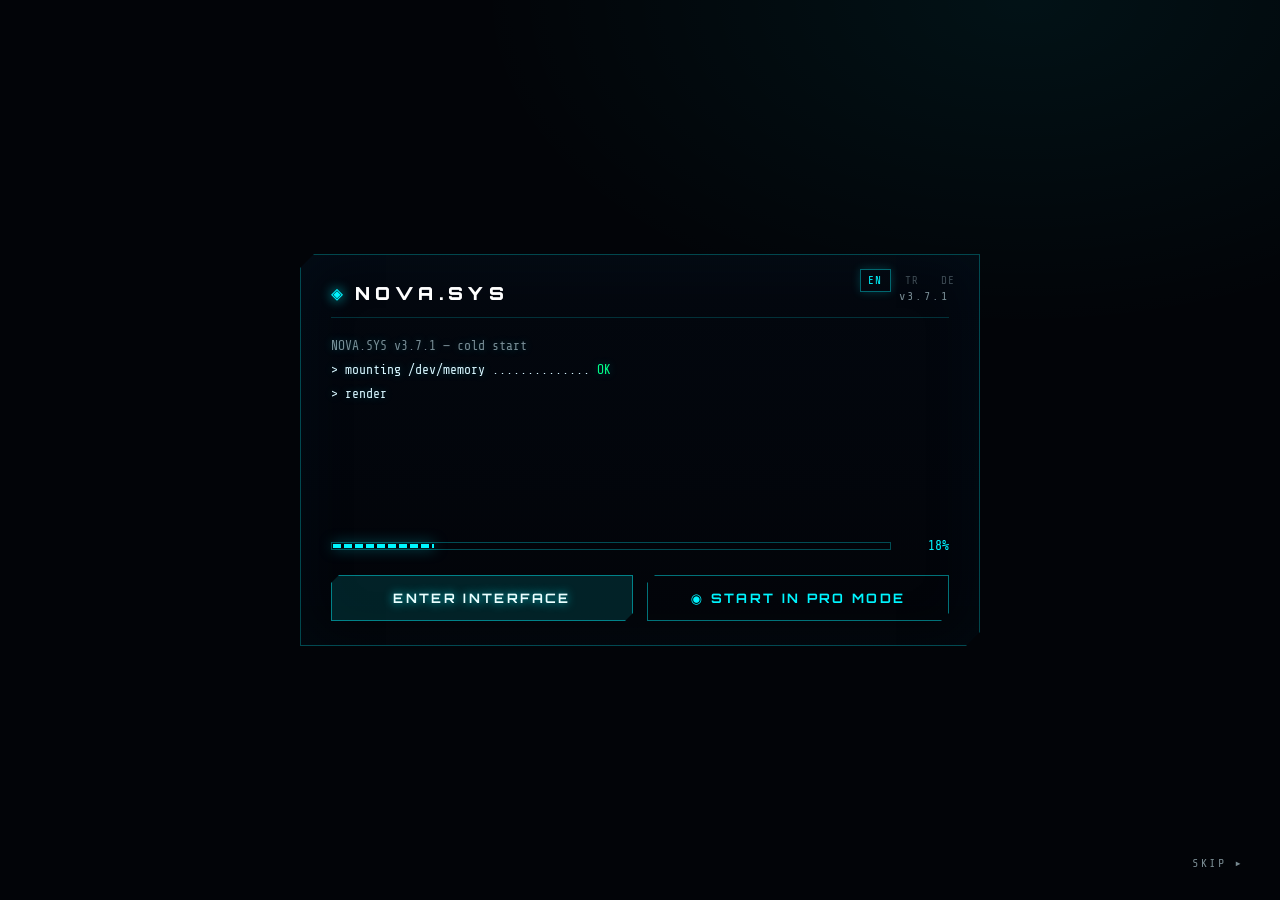
<file: index.html>
<!DOCTYPE html>
<html lang="en" data-lang="en">
<head>
<meta charset="UTF-8">
<meta name="viewport" content="width=device-width, initial-scale=1.0, viewport-fit=cover">
<title>Ayaan Malik | Portfolio</title>
<meta name="description" content="Ayaan Malik — Computer Science student. Interactive portfolio about AI, robotics and web engineering.">
<meta name="author" content="Ayaan Malik">
<meta name="keywords" content="Ayaan Malik, portfolio, frontend developer, AI, robotics, web developer">
<meta name="theme-color" content="#020408">
<meta name="color-scheme" content="dark">
<meta name="robots" content="index, follow, max-image-preview:large, max-snippet:-1, max-video-preview:-1">
<link rel="canonical" href="https://yourusername.github.io/hud-portfolio/">

<meta property="og:type" content="website">
<meta property="og:site_name" content="Ayaan Malik">
<meta property="og:title" content="Ayaan Malik | Portfolio">
<meta property="og:description" content="AI, robotics and web engineering — an interactive HUD-style portfolio.">
<meta property="og:image" content="assets/og-cover.jpg">
<meta name="twitter:card" content="summary_large_image">

<link rel="icon" href="data:image/svg+xml,%3Csvg xmlns='http://www.w3.org/2000/svg' viewBox='0 0 32 32'%3E%3Crect width='32' height='32' rx='6' fill='%23020408'/%3E%3Cpath d='M16 4l3.4 8.6H28l-7 5.4 2.6 8.4L16 21l-7.6 5.4L11 18l-7-5.4h8.6z' fill='none' stroke='%2300f5ff' stroke-width='1.6'/%3E%3C/svg%3E">

<link rel="preconnect" href="https://fonts.googleapis.com">
<link rel="preconnect" href="https://fonts.gstatic.com" crossorigin>
<link href="https://fonts.googleapis.com/css2?family=Orbitron:wght@400;700;900&family=Share+Tech+Mono&display=swap" rel="stylesheet">
<link rel="stylesheet" href="styles.css">

<script type="application/ld+json">
{
  "@context": "https://schema.org",
  "@type": "Person",
  "name": "Ayaan Malik",
  "alternateName": "NOVA",
  "jobTitle": "Computer Science Student",
  "email": "mailto:hello@ayaanmalik.dev",
  "knowsAbout": ["Artificial Intelligence", "Robotics", "Web Engineering"]
}
</script>
</head>
<body>

<!-- Accessible semantic summary (screen readers / no-JS) -->
<a href="#overview" id="skip-overview" class="skip-link" data-i18n="a11y.skip">Skip to summary</a>
<main id="overview" class="visually-hidden" tabindex="-1">
  <h1>Ayaan Malik — AI, robotics and web engineering portfolio</h1>
  <p data-i18n="a11y.lead">Navigate the interactive node tree by clicking nodes; content opens in a hologram panel and its text is selectable. Language, external links and Pro Mode are available from the top toolbar.</p>
  <nav aria-label="Quick links">
    <ul>
      <li><a href="pro-mode/">Pro Mode — 3D cockpit experience</a></li>
    </ul>
  </nav>
  <section><h2>About</h2>
    <p>Hi, I'm Ayaan Malik — my friends call me NOVA. I'm a Computer Science student obsessed with artificial intelligence, small robots and the web. I like building things that sit exactly on the line between useful and delightful.</p>
  </section>
  <section><h2>Education &amp; certificates</h2>
    <ul>
      <li>University of Engineering &amp; Technology — BSc Computer Science (2023–2027)</li>
      <li>DeepLearning.AI — TensorFlow Developer Certificate (2025)</li>
      <li>AWS Certified Cloud Practitioner (2025)</li>
    </ul>
  </section>
  <section><h2>Skills</h2>
    <ul>
      <li>AI: Python, PyTorch, scikit-learn, pandas, numpy</li>
      <li>Web: TypeScript, React, Node.js, CSS art</li>
      <li>Embedded: Arduino, ESP32, C++</li>
      <li>Design: Figma, Blender</li>
    </ul>
  </section>
  <section><h2>Projects</h2>
    <ul>
      <li>NebulaChat — RAG study assistant</li>
      <li>OrbitDash — live satellite tracker dashboard</li>
      <li>PixelForge — browser pixel-art editor</li>
      <li>SnapMenu — menu photo translator</li>
      <li>EchoKeys — rhythm typing trainer</li>
      <li>TerraSense — IoT plant monitor</li>
    </ul>
  </section>
  <section><h2>Contact</h2>
    <ul>
      <li>Email: hello@ayaanmalik.dev</li>
      <li>GitHub: github.com/ayaanmalik</li>
      <li>LinkedIn: linkedin.com/in/ayaanmalik</li>
    </ul>
  </section>
</main>

<!-- Custom cursor -->
<div id="cur" aria-hidden="true"><div id="cur-dot"></div><div id="cur-ring"></div><span id="cur-label"></span></div>

<!-- Background canvas layers -->
<canvas id="grid-trail" aria-hidden="true"></canvas>
<canvas id="pc" aria-hidden="true"></canvas>
<canvas id="cursor-trail" aria-hidden="true"></canvas>

<!-- Corner decorations -->
<div class="cor tl" aria-hidden="true"></div>
<div class="cor tr" aria-hidden="true"></div>
<div class="cor bl" aria-hidden="true"></div>
<div class="cor br" aria-hidden="true"></div>
<div class="cor-dot dot-tl" aria-hidden="true"></div>
<div class="cor-dot dot-tr" aria-hidden="true"></div>
<div class="cor-dot dot-bl" aria-hidden="true"></div>
<div class="cor-dot dot-br" aria-hidden="true"></div>

<!-- Boot / intro overlay -->
<div id="boot" role="dialog" aria-modal="true" aria-label="System boot">
  <img id="boot-meteor" src="assets/meteor.jpg" alt="" aria-hidden="true" draggable="false">
  <div class="boot-frame">
    <div class="boot-head">
      <span class="boot-mark">◈</span>
      <span id="boot-title">NOVA.SYS</span>
      <span class="boot-ver">v3.7.1</span>
    </div>
    <pre id="boot-log" aria-live="polite"></pre>
    <div class="boot-barwrap">
      <div class="boot-bar"><div id="boot-fill"></div></div>
      <span id="boot-pct">0%</span>
    </div>

    <div id="boot-cal" hidden>
      <div class="boot-cal-row">
        <span class="boot-cal-label" data-i18n="boot.calib">AUDIO CALIBRATION</span>
        <div class="boot-vol-wrap">
          <span id="boot-vol-icon" aria-hidden="true">🔊</span>
          <div id="boot-vol-blocks" role="slider" aria-label="Volume" aria-valuemin="0" aria-valuemax="100" aria-valuenow="70" tabindex="0"></div>
          <span id="boot-vol-pct">70%</span>
        </div>
        <button id="boot-test" type="button" data-i18n="boot.test">▶ TEST VOLUME</button>
      </div>
      <p class="boot-cal-hint" data-i18n="boot.hint">Adjust volume here — or drag the waveform while testing</p>
    </div>

    <div id="boot-enter" hidden>
      <button id="btn-default" class="boot-btn primary" type="button" data-i18n="boot.enter">ENTER INTERFACE</button>
      <a id="btn-pro" class="boot-btn" href="pro-mode/" data-i18n="boot.pro">◉ START IN PRO MODE</a>
    </div>

    <div class="boot-langs" role="group" aria-label="Language">
      <button class="b-lang" data-lang="en" type="button">EN</button>
      <button class="b-lang" data-lang="tr" type="button">TR</button>
      <button class="b-lang" data-lang="de" type="button">DE</button>
    </div>
  </div>
  <button id="boot-skip" type="button" data-i18n="boot.skip">SKIP ▸</button>
</div>

<!-- Top-left: volume + mini player -->
<div id="main-vol" class="ui-hidden">
  <span id="main-vol-icon" aria-hidden="true">🔊</span>
  <div id="main-vol-blocks" role="slider" aria-label="Master volume" aria-valuemin="0" aria-valuemax="100" aria-valuenow="70" tabindex="0"></div>
  <span id="main-vol-pct">70%</span>
  <div class="mv-sep" aria-hidden="true"></div>
  <div id="mini-player">
    <div class="mp-row mp-top">
      <span id="mp-track" class="mp-track">DEEP FIELD</span>
      <span class="mp-eq" aria-hidden="true"><i></i><i></i><i></i><i></i></span>
    </div>
    <div class="mp-row mp-controls">
      <button id="mp-prev" class="mp-btn" type="button" aria-label="Previous track">
        <svg width="10" height="10" viewBox="0 0 24 24" fill="currentColor" aria-hidden="true"><path d="M6 6h2v12H6zm3.5 6l8.5 6V6z"/></svg>
      </button>
      <button id="mp-play" class="mp-btn mp-btn-lg" type="button" aria-label="Play / pause">
        <svg class="mp-ico-play" width="10" height="10" viewBox="0 0 24 24" fill="currentColor" aria-hidden="true"><path d="M8 5v14l11-7z"/></svg>
        <svg class="mp-ico-pause" width="10" height="10" viewBox="0 0 24 24" fill="currentColor" aria-hidden="true" style="display:none"><path d="M6 5h4v14H6zm8 0h4v14h-4z"/></svg>
      </button>
      <button id="mp-next" class="mp-btn" type="button" aria-label="Next track">
        <svg width="10" height="10" viewBox="0 0 24 24" fill="currentColor" aria-hidden="true"><path d="M16 6h2v12h-2zM6 18l8.5-6L6 6z"/></svg>
      </button>
      <div id="mp-progress" aria-hidden="true"><div id="mp-progress-fill"></div>
        <input type="range" id="mp-seek" min="0" max="1000" step="1" value="0" aria-label="Playback position">
      </div>
      <span id="mp-cur" class="mp-time">0:00</span><span class="mp-time mp-time-sep">/</span><span id="mp-dur" class="mp-time">1:36</span>
    </div>
  </div>
</div>

<!-- Top-right toolbar -->
<nav id="toolbar" class="ui-hidden" aria-label="Site toolbar">
  <a class="tb-mode" href="pro-mode/" data-i18n="ui.pro">PRO MODE</a>
  <div class="tb-sep" aria-hidden="true"></div>
  <a class="tb-btn" id="tb-li" href="https://www.linkedin.com/" target="_blank" rel="noopener" aria-label="LinkedIn">
    <svg width="16" height="16" viewBox="0 0 24 24" fill="currentColor" aria-hidden="true"><path d="M20.447 20.452h-3.554v-5.569c0-1.328-.027-3.037-1.852-3.037-1.853 0-2.136 1.445-2.136 2.939v5.667H9.351V9h3.414v1.561h.046c.477-.9 1.637-1.85 3.37-1.85 3.601 0 4.267 2.37 4.267 5.455v6.286zM5.337 7.433a2.062 2.062 0 0 1-2.063-2.065 2.064 2.064 0 1 1 2.063 2.065zm1.782 13.019H3.555V9h3.564v11.452zM22.225 0H1.771C.792 0 0 .774 0 1.729v20.542C0 23.227.792 24 1.771 24h20.451C23.2 24 24 23.227 24 22.271V1.729C24 .774 23.2 0 22.222 0h.003z"/></svg>
  </a>
  <a class="tb-btn" id="tb-gh" href="https://github.com/" target="_blank" rel="noopener" aria-label="GitHub">
    <svg width="16" height="16" viewBox="0 0 24 24" fill="currentColor" aria-hidden="true"><path d="M12 .297c-6.63 0-12 5.373-12 12 0 5.303 3.438 9.8 8.205 11.385.6.113.82-.258.82-.577 0-.285-.01-1.04-.015-2.04-3.338.724-4.042-1.61-4.042-1.61C4.422 18.07 3.633 17.7 3.633 17.7c-1.087-.744.084-.729.084-.729 1.205.084 1.838 1.236 1.838 1.236 1.07 1.835 2.809 1.305 3.495.998.108-.776.417-1.305.76-1.605-2.665-.3-5.466-1.332-5.466-5.93 0-1.31.465-2.38 1.235-3.22-.135-.303-.54-1.523.105-3.176 0 0 1.005-.322 3.3 1.23.96-.267 1.98-.399 3-.405 1.02.006 2.04.138 3 .405 2.28-1.552 3.285-1.23 3.285-1.23.645 1.653.24 2.873.12 3.176.765.84 1.23 1.91 1.23 3.22 0 4.61-2.805 5.625-5.475 5.92.42.36.81 1.096.81 2.22 0 1.606-.015 2.896-.015 3.286 0 .315.21.69.825.57C20.565 22.092 24 17.592 24 12.297c0-6.627-5.373-12-12-12"/></svg>
  </a>
  <div class="tb-sep" aria-hidden="true"></div>
  <button class="tb-lang active" data-lang="en" type="button">EN</button>
  <button class="tb-lang" data-lang="tr" type="button">TR</button>
  <button class="tb-lang" data-lang="de" type="button">DE</button>
  <div class="tb-sep" aria-hidden="true"></div>
  <button class="tb-toggle off" id="tb-trail" type="button" title="Cursor trail" aria-pressed="false">
    <svg width="15" height="15" viewBox="0 0 24 24" fill="none" stroke="currentColor" stroke-width="2" stroke-linecap="round" aria-hidden="true"><circle cx="12" cy="12" r="1.5"/><circle cx="6" cy="10" r="1" opacity=".6"/><circle cx="3" cy="7" r=".7" opacity=".3"/><path d="M12 12C9 11 5 8 2 5" stroke-dasharray="2 3" opacity=".4"/></svg>
  </button>
  <button class="tb-toggle on" id="tb-grid" type="button" title="Grid effect" aria-pressed="true">
    <svg width="15" height="15" viewBox="0 0 24 24" fill="none" stroke="currentColor" stroke-width="1.5" stroke-linecap="round" aria-hidden="true"><rect x="3" y="3" rx="2" width="7" height="7"/><rect x="14" y="3" rx="2" width="7" height="7"/><rect x="3" y="14" rx="2" width="7" height="7"/><rect x="14" y="14" rx="2" width="7" height="7" opacity=".4"/></svg>
  </button>
  <button class="tb-toggle" id="tb-fs" type="button" title="Fullscreen" aria-pressed="false">
    <svg class="fs-enter" width="15" height="15" viewBox="0 0 24 24" fill="none" stroke="currentColor" stroke-width="2" stroke-linecap="round" stroke-linejoin="round" aria-hidden="true"><polyline points="4 9 4 4 9 4"/><polyline points="20 9 20 4 15 4"/><polyline points="4 15 4 20 9 20"/><polyline points="20 15 20 20 15 20"/></svg>
    <svg class="fs-exit" width="15" height="15" viewBox="0 0 24 24" fill="none" stroke="currentColor" stroke-width="2" stroke-linecap="round" stroke-linejoin="round" style="display:none" aria-hidden="true"><polyline points="9 4 9 9 4 9"/><polyline points="15 4 15 9 20 9"/><polyline points="9 20 9 15 4 15"/><polyline points="15 20 15 15 20 15"/></svg>
  </button>
</nav>

<!-- Bottom-left HUD: breadcrumb + back -->
<div id="hud" class="ui-hidden">
  <button id="bb" type="button" hidden data-i18n="ui.back">◄ GO BACK</button>
  <div id="bc" role="status" aria-live="polite" data-i18n="ui.root">MAIN TREE</div>
</div>

<!-- Bottom-right system clock -->
<div id="sys" class="ui-hidden" aria-hidden="true">
  <div id="sys-coords">31.52°N 74.35°E</div>
  <div id="sys-time">00:00:00</div>
</div>

<!-- Big name intro -->
<div id="hero-title" class="ui-hidden" aria-hidden="true">
  <h1 id="hero-name"></h1>
  <div id="hero-sub"><span id="hero-sub-text"></span><span class="hero-caret">▊</span></div>
</div>

<!-- Node tree stage -->
<svg id="tree" class="ui-hidden" viewBox="0 0 1200 800" preserveAspectRatio="xMidYMid meet" role="application" aria-label="Portfolio node tree">
  <defs>
    <radialGradient id="nodeGlow" cx="50%" cy="50%" r="50%">
      <stop offset="0%" stop-color="#00f5ff" stop-opacity=".55"/>
      <stop offset="60%" stop-color="#00f5ff" stop-opacity=".12"/>
      <stop offset="100%" stop-color="#00f5ff" stop-opacity="0"/>
    </radialGradient>
  </defs>
  <g id="stage"></g>
</svg>

<!-- Hologram content panel -->
<div id="holo" class="ui-hidden" aria-hidden="true">
  <div class="holo-frame" role="dialog" aria-modal="false" aria-labelledby="holo-title">
    <div class="holo-scan" aria-hidden="true"></div>
    <header class="holo-head">
      <span class="holo-tag" id="holo-tag">NODE</span>
      <h2 id="holo-title">—</h2>
      <button id="holo-close" type="button" aria-label="Close panel">✕</button>
    </header>
    <div id="holo-body" class="holo-body" tabindex="0"></div>
    <footer class="holo-foot" aria-hidden="true">
      <span>NOVA.SYS // <span id="holo-path">/main</span></span>
      <span class="holo-blink">▊</span>
    </footer>
  </div>
</div>

<div id="fx-scanlines" aria-hidden="true"></div>
<div id="fx-vignette" aria-hidden="true"></div>

<script src="script.js"></script>
</body>
</html>
</file>
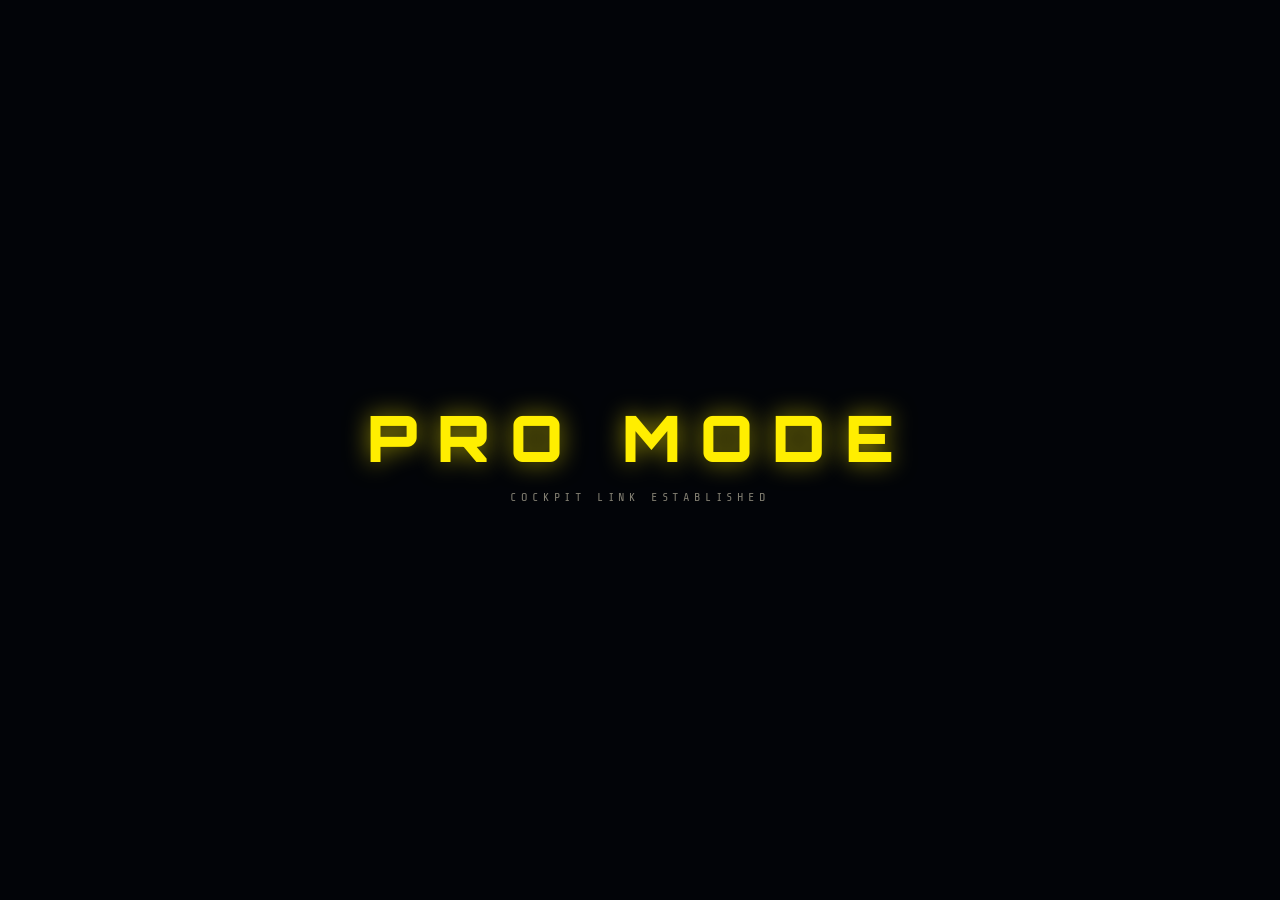
<file: pro-mode/index.html>
<!DOCTYPE html>
<html lang="en">
<head>
<meta charset="UTF-8">
<meta name="viewport" content="width=device-width, initial-scale=1.0, viewport-fit=cover">
<title>Ayaan Malik | Portfolio (Pro Mode)</title>
<meta name="description" content="Pro Mode — three-dimensional cockpit experience of Ayaan Malik's portfolio.">
<meta name="theme-color" content="#020408">
<meta name="robots" content="index, follow">
<link rel="icon" href="data:image/svg+xml,%3Csvg xmlns='http://www.w3.org/2000/svg' viewBox='0 0 32 32'%3E%3Crect width='32' height='32' rx='6' fill='%23020408'/%3E%3Cpath d='M16 4l3.4 8.6H28l-7 5.4 2.6 8.4L16 21l-7.6 5.4L11 18l-7-5.4h8.6z' fill='none' stroke='%23ffee00' stroke-width='1.6'/%3E</svg>">
<link rel="preconnect" href="https://fonts.googleapis.com">
<link rel="preconnect" href="https://fonts.gstatic.com" crossorigin>
<link href="https://fonts.googleapis.com/css2?family=Orbitron:wght@400;700;900&family=Share+Tech+Mono&display=swap" rel="stylesheet">
<link rel="stylesheet" href="pro.css">
</head>
<body>

<a href="#pro-summary" class="skip-link">Skip to summary</a>
<main id="pro-summary" class="visually-hidden">
  <h1>Ayaan Malik — Pro Mode cockpit</h1>
  <p>Three-dimensional cockpit view of the portfolio. Use the five pods to open About, Projects, Skills, Hobbies and Contact.</p>
</main>

<canvas id="space" aria-hidden="true"></canvas>

<!-- cockpit frame -->
<svg id="cockpit" viewBox="0 0 1200 800" preserveAspectRatio="xMidYMid slice" aria-hidden="true">
  <defs>
    <linearGradient id="frameG" x1="0" y1="0" x2="0" y2="1">
      <stop offset="0" stop-color="#020408" stop-opacity=".95"/>
      <stop offset=".12" stop-color="#020408" stop-opacity=".25"/>
      <stop offset=".5" stop-color="#020408" stop-opacity="0"/>
      <stop offset=".9" stop-color="#020408" stop-opacity=".5"/>
      <stop offset="1" stop-color="#020408" stop-opacity=".97"/>
    </linearGradient>
  </defs>
  <rect width="1200" height="800" fill="url(#frameG)"/>
  <g fill="none" stroke="#ffee00" stroke-opacity=".5" stroke-width="1.4">
    <path d="M40 120 L120 40 H330 M870 40 H1080 L1160 120" />
    <path d="M40 680 L120 760 H420 M780 760 H1080 L1160 680" />
  </g>
  <g stroke="#ffee00" stroke-opacity=".28" stroke-width="1">
    <path d="M600 60 V20 M580 24 h40" transform="translate(0,6)"/>
    <path d="M470 740 h260 M600 740 v30" />
  </g>
  <g fill="#ffee00" fill-opacity=".55" font-family="'Share Tech Mono',monospace" font-size="12" letter-spacing="3">
    <text x="52" y="150">CAM-04 · EXT</text>
    <text x="52" y="672" id="sys-log-line">LINK ESTABLISHED</text>
    <text x="1080" y="150" text-anchor="end" id="cockpit-clock">00:00:00</text>
    <text x="1080" y="672" text-anchor="end">31.52°N 74.35°E</text>
    <text x="352" y="52">NOVA.SYS // COCKPIT v3.7</text>
  </g>
  <!-- canopy ribs -->
  <g stroke="#ffee00" stroke-opacity=".14" stroke-width="2" fill="none">
    <path d="M0 0 Q300 240 600 250 Q900 240 1200 0"/>
    <path d="M0 800 Q300 560 600 550 Q900 560 1200 800"/>
    <path d="M0 0 Q220 400 0 800"/>
    <path d="M1200 0 Q980 400 1200 800"/>
  </g>
</svg>

<div id="reticle" aria-hidden="true"><span></span><span></span><span></span><span></span></div>

<!-- pods are positioned by JS -->
<div id="pod-layer" role="application" aria-label="Cockpit pod navigation"></div>

<!-- cockpit HUD -->
<div id="pro-hud">
  <a id="pro-exit" href="../" title="Default mode">◄ EXIT COCKPIT</a>
  <div class="pro-hud-right">
    <div id="warp-wrap">
      <span>WARP</span>
      <input type="range" id="warp" min="1" max="10" step="1" value="3" aria-label="Warp speed">
    </div>
    <div class="pro-langs">
      <button class="p-lang active" data-lang="en" type="button">EN</button>
      <button class="p-lang" data-lang="tr" type="button">TR</button>
      <button class="p-lang" data-lang="de" type="button">DE</button>
    </div>
    <button id="pro-fs" type="button" title="Fullscreen">⛶</button>
  </div>
</div>

<div id="pro-tip">◄ ► SELECT POD &nbsp;·&nbsp; ENTER TO OPEN &nbsp;·&nbsp; ESC TO CLOSE</div>

<!-- console overlay -->
<div id="console" aria-hidden="true">
  <div class="console-frame">
    <header class="console-head">
      <span class="console-tag" id="console-tag">POD</span>
      <h2 id="console-title">—</h2>
      <button id="console-close" type="button" aria-label="Close console">✕</button>
    </header>
    <div id="console-body" tabindex="0"></div>
    <footer class="console-foot">NOVA.SYS // COCKPIT <span class="cblink">▊</span></footer>
  </div>
</div>

<div id="pro-intro"><div class="pro-intro-inner"><b>PRO MODE</b><span id="pro-intro-sub">COCKPIT LINK ESTABLISHED</span></div></div>

<div id="fx-scanlines" aria-hidden="true"></div>

<script src="pro.js"></script>
</body>
</html>
</file>
<file: styles.css>
/* ============================================================
   NOVA.SYS — HUD Portfolio  ·  styles.css
   Original work. Dark holographic interface theme.
   ============================================================ */

:root{
  --bg:        #020408;
  --bg-2:      #050a12;
  --cyan:      #00f5ff;
  --cyan-dim:  rgba(0,245,255,.35);
  --cyan-soft: rgba(0,245,255,.12);
  --green:     #00ff88;
  --pink:      #ff006e;
  --yellow:    #ffee00;
  --purple:    #bf00ff;
  --blue:      #00a8ff;
  --ink:       #d7f6ff;
  --ink-dim:   rgba(215,246,255,.55);
  --ink-faint: rgba(215,246,255,.28);
  --panel:     rgba(4,10,18,.82);
  --tb-bg:     rgba(2,4,8,.65);
  --tb-border: rgba(0,245,255,.2);
  --font-disp: 'Orbitron', 'Segoe UI', system-ui, sans-serif;
  --font-mono: 'Share Tech Mono', 'Consolas', monospace;
}

*{ margin:0; padding:0; box-sizing:border-box; }
html{ height:100%; }
body{
  height:100%;
  overflow:hidden;
  background:
    radial-gradient(1200px 700px at 70% -10%, rgba(0,140,180,.10), transparent 60%),
    radial-gradient(900px 600px at 10% 110%, rgba(120,0,190,.08), transparent 55%),
    var(--bg);
  color:var(--ink);
  font-family:var(--font-mono);
  -webkit-font-smoothing:antialiased;
  cursor:none;
}
@media (pointer:coarse){ body{ cursor:auto; } }

::selection{ background:rgba(0,245,255,.28); color:#fff; }

.visually-hidden{
  position:absolute!important; width:1px; height:1px; overflow:hidden;
  clip:rect(0 0 0 0); clip-path:inset(50%); white-space:nowrap;
}
.skip-link{
  position:fixed; top:-48px; left:12px; z-index:2000;
  background:var(--bg-2); color:var(--cyan); border:1px solid var(--cyan);
  padding:10px 14px; font-family:var(--font-mono); font-size:13px;
  text-decoration:none; transition:top .18s ease;
}
.skip-link:focus{ top:12px; }

.ui-hidden{ opacity:0; visibility:hidden; transition:opacity .6s ease, visibility .6s; }
body.booted .ui-hidden{ opacity:1; visibility:visible; }

/* ---------------- custom cursor ---------------- */
#cur{ position:fixed; inset:0 auto auto 0; z-index:1900; pointer-events:none; mix-blend-mode:screen; }
#cur-dot{
  position:fixed; width:6px; height:6px; border-radius:50%;
  background:var(--cyan); box-shadow:0 0 8px var(--cyan), 0 0 22px rgba(0,245,255,.6);
  transform:translate(-50%,-50%);
}
#cur-ring{
  position:fixed; width:34px; height:34px; border-radius:50%;
  border:1px solid var(--cyan-dim);
  transform:translate(-50%,-50%);
  transition:width .22s ease, height .22s ease, border-color .22s ease, background .22s ease;
}
#cur-label{
  position:fixed; transform:translate(14px,10px);
  font-family:var(--font-mono); font-size:10px; letter-spacing:.14em;
  color:var(--cyan); opacity:0; transition:opacity .2s; text-shadow:0 0 6px var(--cyan-dim);
}
body.cur-hover #cur-ring{ width:56px; height:56px; border-color:var(--cyan); background:rgba(0,245,255,.06); }
body.cur-hover #cur-label{ opacity:1; }
body.cur-down #cur-ring{ width:24px; height:24px; border-color:var(--green); }
@media (pointer:coarse){ #cur{ display:none; } }

/* ---------------- canvas layers ---------------- */
#grid-trail, #pc, #cursor-trail{ position:fixed; inset:0; width:100%; height:100%; pointer-events:none; }
#grid-trail{ z-index:1; }
#pc{ z-index:2; }
#cursor-trail{ z-index:3; }

/* ---------------- corner decorations ---------------- */
.cor{ position:fixed; width:34px; height:34px; z-index:60; pointer-events:none; opacity:.8; }
.cor::before, .cor::after{ content:''; position:absolute; background:var(--cyan); box-shadow:0 0 8px var(--cyan-dim); }
.cor::before{ width:100%; height:2px; } .cor::after{ width:2px; height:100%; }
.cor.tl{ top:14px; left:14px; } .cor.tr{ top:14px; right:14px; transform:scaleX(-1); }
.cor.bl{ bottom:14px; left:14px; transform:scaleY(-1); } .cor.br{ bottom:14px; right:14px; transform:scale(-1); }
.cor-dot{ position:fixed; width:5px; height:5px; border-radius:50%; background:var(--cyan); z-index:60; opacity:.9; animation:dotPulse 2.6s ease-in-out infinite; box-shadow:0 0 10px var(--cyan); }
.dot-tl{ top:56px; left:22px; } .dot-tr{ top:56px; right:22px; animation-delay:.6s; }
.dot-bl{ bottom:56px; left:22px; animation-delay:1.2s; } .dot-br{ bottom:56px; right:22px; animation-delay:1.8s; }
@keyframes dotPulse{ 0%,100%{ opacity:.25 } 50%{ opacity:.95 } }

/* ---------------- global FX layers ---------------- */
#fx-scanlines{
  position:fixed; inset:0; z-index:1500; pointer-events:none; opacity:.35; mix-blend-mode:overlay;
  background:repeating-linear-gradient(0deg, rgba(255,255,255,.045) 0 1px, transparent 1px 3px);
}
#fx-vignette{
  position:fixed; inset:0; z-index:1499; pointer-events:none;
  background:radial-gradient(120% 90% at 50% 50%, transparent 55%, rgba(0,0,0,.55) 100%);
}

/* ============================================================
   BOOT SCREEN
   ============================================================ */
#boot{
  position:fixed; inset:0; z-index:2000; display:flex; align-items:center; justify-content:center;
  background:
    radial-gradient(1000px 600px at 80% 0%, rgba(0,245,255,.06), transparent 55%),
    var(--bg);
  transition:opacity .8s ease, visibility .8s;
}
#boot.gone{ opacity:0; visibility:hidden; pointer-events:none; }
#boot-meteor{
  position:absolute; top:-18%; right:-12%; width:min(46vw,540px); opacity:0;
  mix-blend-mode:screen; pointer-events:none; user-select:none;
}
#boot.meteor #boot-meteor{ animation:meteorSweep 2.8s cubic-bezier(.6,.05,.3,1) .15s forwards; }
@keyframes meteorSweep{
  0%{ transform:translate(24vw,-12vh) rotate(-8deg); opacity:0; }
  18%{ opacity:.95; }
  100%{ transform:translate(-92vw,64vh) rotate(-8deg); opacity:0; }
}
.boot-frame{
  position:relative; width:min(680px, 92vw); border:1px solid rgba(0,245,255,.28);
  background:linear-gradient(180deg, rgba(3,8,15,.92), rgba(2,4,8,.94));
  padding:26px 30px 24px;
  clip-path:polygon(0 14px,14px 0,100% 0,100% calc(100% - 14px),calc(100% - 14px) 100%,0 100%);
  box-shadow:0 0 0 1px rgba(0,245,255,.06), 0 0 60px rgba(0,245,255,.07), inset 0 0 60px rgba(0,60,90,.12);
}
.boot-head{ display:flex; align-items:baseline; gap:12px; border-bottom:1px solid rgba(0,245,255,.18); padding-bottom:12px; margin-bottom:16px; }
.boot-mark{ color:var(--cyan); font-size:20px; text-shadow:0 0 12px var(--cyan); }
#boot-title{ font-family:var(--font-disp); font-weight:900; letter-spacing:.3em; font-size:18px; color:#fff; }
.boot-ver{ margin-left:auto; color:var(--ink-dim); font-size:12px; letter-spacing:.2em; }
#boot-log{
  font-family:var(--font-mono); font-size:13px; line-height:1.85; min-height:190px;
  color:var(--ink); white-space:pre-wrap; text-shadow:0 0 8px rgba(0,245,255,.25);
}
#boot-log .ok{ color:var(--green); }
#boot-log .warn{ color:var(--yellow); }
#boot-log .dim{ color:var(--ink-dim); }
.boot-barwrap{ display:flex; align-items:center; gap:14px; margin:14px 0 4px; }
.boot-bar{ flex:1; height:8px; border:1px solid rgba(0,245,255,.3); padding:1px; }
#boot-fill{
  height:100%; width:0%;
  background:repeating-linear-gradient(90deg, var(--cyan) 0 8px, transparent 8px 11px);
  box-shadow:0 0 14px rgba(0,245,255,.5); transition:width .18s linear;
}
#boot-pct{ font-size:13px; color:var(--cyan); min-width:44px; text-align:right; }

#boot-cal{ margin-top:18px; border-top:1px dashed rgba(0,245,255,.18); padding-top:16px; animation:fadeUp .5s ease both; }
.boot-cal-row{ display:flex; align-items:center; gap:16px; flex-wrap:wrap; }
.boot-cal-label{ font-size:12px; letter-spacing:.22em; color:var(--ink-dim); }
.boot-vol-wrap{ display:flex; align-items:center; gap:10px; }
#boot-vol-blocks, #main-vol-blocks{ display:flex; gap:3px; align-items:flex-end; }
.vol-b{
  width:7px; height:14px; background:rgba(0,245,255,.12); border:1px solid rgba(0,245,255,.25);
  transition:background .12s, box-shadow .12s, transform .12s; cursor:pointer; cursor:none;
}
@media (pointer:coarse){ .vol-b{ cursor:pointer; } }
.vol-b.lit{ background:var(--cyan); box-shadow:0 0 8px rgba(0,245,255,.7); }
.vol-b.lit.hot{ background:var(--yellow); box-shadow:0 0 8px rgba(255,238,0,.7); }
#boot-vol-pct, #main-vol-pct{ font-size:12px; color:var(--cyan); min-width:38px; }
#boot-vol-icon, #main-vol-icon{ font-size:13px; filter:grayscale(1) brightness(1.4); }
#boot-test{
  margin-left:auto; background:transparent; border:1px solid rgba(0,245,255,.4); color:var(--cyan);
  font-family:var(--font-mono); font-size:12px; letter-spacing:.14em; padding:8px 14px; cursor:none;
  transition:background .15s, box-shadow .15s;
}
@media (pointer:coarse){ #boot-test{ cursor:pointer; } }
#boot-test:hover{ background:rgba(0,245,255,.1); box-shadow:0 0 18px rgba(0,245,255,.25); }
.boot-cal-hint{ margin-top:10px; font-size:11px; color:var(--ink-faint); letter-spacing:.06em; }

#boot-enter{ display:flex; gap:14px; margin-top:22px; flex-wrap:wrap; animation:fadeUp .5s ease both; }
.boot-btn{
  flex:1; min-width:210px; text-align:center; text-decoration:none;
  font-family:var(--font-disp); font-weight:700; font-size:13px; letter-spacing:.18em;
  padding:14px 18px; color:var(--cyan); background:transparent;
  border:1px solid rgba(0,245,255,.45); cursor:none; position:relative; overflow:hidden;
  clip-path:polygon(0 8px,8px 0,100% 0,100% calc(100% - 8px),calc(100% - 8px) 100%,0 100%);
  transition:color .18s, background .18s, box-shadow .18s, transform .18s;
}
@media (pointer:coarse){ .boot-btn{ cursor:pointer; } }
.boot-btn::after{
  content:''; position:absolute; top:0; left:-80%; width:60%; height:100%;
  background:linear-gradient(100deg, transparent, rgba(0,245,255,.18), transparent);
  transition:left .45s ease;
}
.boot-btn:hover{ background:rgba(0,245,255,.09); box-shadow:0 0 26px rgba(0,245,255,.28); transform:translateY(-2px); }
.boot-btn:hover::after{ left:110%; }
.boot-btn.primary{ background:rgba(0,245,255,.12); color:#eaffff; text-shadow:0 0 10px rgba(0,245,255,.8); }
.boot-langs{ position:absolute; top:14px; right:16px; display:flex; gap:6px; }
.b-lang{
  background:transparent; border:1px solid transparent; color:var(--ink-faint);
  font-family:var(--font-mono); font-size:11px; letter-spacing:.1em; padding:4px 7px; cursor:none;
}
.b-lang:hover{ color:var(--cyan); }
.b-lang.active{ color:var(--cyan); border-color:rgba(0,245,255,.4); box-shadow:0 0 10px rgba(0,245,255,.2); }
#boot-skip{
  position:fixed; right:26px; bottom:22px; background:transparent; border:none;
  color:var(--ink-dim); font-family:var(--font-mono); font-size:12px; letter-spacing:.2em; cursor:none;
  padding:8px 10px; transition:color .15s, text-shadow .15s;
}
#boot-skip:hover{ color:var(--yellow); text-shadow:0 0 10px rgba(255,238,0,.5); }
@keyframes fadeUp{ from{ opacity:0; transform:translateY(10px) } to{ opacity:1; transform:none } }

/* ============================================================
   TOOLBAR (top-right)
   ============================================================ */
#toolbar{
  position:fixed; top:18px; right:26px; z-index:900; display:flex; align-items:center; gap:8px;
  background:var(--tb-bg); border:1px solid var(--tb-border); padding:7px 10px;
  backdrop-filter:blur(8px); -webkit-backdrop-filter:blur(8px);
  clip-path:polygon(0 0, 100% 0, 100% calc(100% - 10px), calc(100% - 10px) 100%, 0 100%);
}
.tb-mode{
  font-family:var(--font-disp); font-weight:700; font-size:11px; letter-spacing:.18em;
  color:var(--yellow); text-decoration:none; padding:6px 10px; border:1px solid rgba(255,238,0,.35);
  transition:background .15s, box-shadow .15s;
}
.tb-mode:hover{ background:rgba(255,238,0,.1); box-shadow:0 0 16px rgba(255,238,0,.25); }
.tb-btn{
  display:flex; align-items:center; justify-content:center; width:30px; height:30px;
  color:var(--ink-dim); transition:color .15s, text-shadow .15s;
}
.tb-btn:hover{ color:var(--cyan); text-shadow:0 0 10px var(--cyan-dim); }
.tb-sep{ width:1px; height:18px; background:rgba(0,245,255,.18); }
.tb-lang{
  background:transparent; border:1px solid transparent; color:var(--ink-faint);
  font-family:var(--font-mono); font-size:11px; letter-spacing:.1em; padding:5px 7px; cursor:none;
  transition:color .15s, border-color .15s;
}
.tb-lang:hover{ color:var(--cyan); }
.tb-lang.active{ color:var(--cyan); border-color:rgba(0,245,255,.4); }
.tb-toggle{
  display:flex; align-items:center; justify-content:center; width:30px; height:30px;
  background:transparent; border:none; color:var(--ink-faint); cursor:none;
  transition:color .15s, text-shadow .15s;
}
.tb-toggle:hover{ color:var(--cyan); }
.tb-toggle.on{ color:var(--cyan); text-shadow:0 0 8px var(--cyan-dim); }
.tb-toggle.off{ color:var(--ink-faint); }

/* ============================================================
   VOLUME + MINI PLAYER (top-left)
   ============================================================ */
#main-vol{
  position:fixed; top:18px; left:26px; z-index:900; display:flex; align-items:center; gap:10px;
  background:var(--tb-bg); border:1px solid var(--tb-border); padding:9px 12px;
  backdrop-filter:blur(8px); -webkit-backdrop-filter:blur(8px);
  clip-path:polygon(0 0, calc(100% - 10px) 0, 100% 10px, 100% 100%, 0 100%);
}
.mv-sep{ width:1px; height:30px; background:rgba(0,245,255,.18); }
#mini-player{ display:flex; flex-direction:column; gap:5px; min-width:230px; }
.mp-row{ display:flex; align-items:center; gap:8px; }
.mp-track{
  font-family:var(--font-disp); font-size:10px; font-weight:700; letter-spacing:.2em; color:var(--green);
  text-shadow:0 0 8px rgba(0,255,136,.4);
}
.mp-eq{ display:flex; gap:2px; align-items:flex-end; height:12px; margin-left:auto; opacity:.35; }
.mp-eq i{ width:3px; background:var(--green); height:30%; }
#mini-player.playing .mp-eq{ opacity:1; }
#mini-player.playing .mp-eq i{ animation:eqB 1s ease-in-out infinite; }
#mini-player.playing .mp-eq i:nth-child(2){ animation-delay:.18s } #mini-player.playing .mp-eq i:nth-child(3){ animation-delay:.36s } #mini-player.playing .mp-eq i:nth-child(4){ animation-delay:.54s }
@keyframes eqB{ 0%,100%{ height:20% } 50%{ height:100% } }
.mp-btn{
  display:flex; align-items:center; justify-content:center; width:22px; height:22px;
  background:transparent; border:1px solid rgba(0,245,255,.25); color:var(--cyan); cursor:none;
  transition:background .12s, box-shadow .12s;
}
.mp-btn:hover{ background:rgba(0,245,255,.1); box-shadow:0 0 10px rgba(0,245,255,.25); }
.mp-btn-lg{ width:26px; height:26px; background:rgba(0,245,255,.08); }
#mp-progress{ position:relative; flex:1; height:4px; background:rgba(0,245,255,.12); }
#mp-progress-fill{ position:absolute; inset:0 auto 0 0; width:0%; background:var(--cyan); box-shadow:0 0 8px rgba(0,245,255,.6); }
#mp-seek{
  position:absolute; inset:-6px 0; width:100%; opacity:0; cursor:none; margin:0;
}
.mp-time{ font-size:10px; color:var(--ink-faint); }
.mp-time-sep{ padding:0 1px; }

/* ============================================================
   HUD bottom-left + system readout bottom-right
   ============================================================ */
#hud{
  position:fixed; left:26px; bottom:22px; z-index:900; display:flex; align-items:center; gap:12px;
}
#bc{
  font-family:var(--font-disp); font-size:11px; font-weight:700; letter-spacing:.24em; color:var(--ink-dim);
  border:1px solid var(--tb-border); background:var(--tb-bg); padding:9px 14px;
  clip-path:polygon(0 0, 100% 0, calc(100% - 10px) 100%, 0 100%);
}
#bc b{ color:var(--cyan); font-weight:700; }
#bb{
  background:transparent; border:1px solid rgba(0,245,255,.35); color:var(--cyan);
  font-family:var(--font-disp); font-size:11px; font-weight:700; letter-spacing:.2em; padding:9px 14px; cursor:none;
  clip-path:polygon(10px 0, 100% 0, 100% 100%, 0 100%);
  transition:background .15s, box-shadow .15s;
}
#bb:hover{ background:rgba(0,245,255,.1); box-shadow:0 0 18px rgba(0,245,255,.25); }
#sys{ position:fixed; right:26px; bottom:22px; z-index:900; text-align:right; color:var(--ink-faint); font-size:11px; letter-spacing:.14em; line-height:1.7; }
#sys-time{ color:var(--cyan); font-size:12px; text-shadow:0 0 8px rgba(0,245,255,.4); }

/* ============================================================
   HERO NAME REVEAL
   ============================================================ */
#hero-title{
  position:fixed; left:50%; top:50%; transform:translate(-50%,-50%); z-index:800;
  text-align:center; pointer-events:none; transition:opacity 1s ease, transform 1s ease;
}
#hero-title.away{ opacity:0; transform:translate(-50%,-58%); }
#hero-name{
  font-family:var(--font-disp); font-weight:900; letter-spacing:.18em;
  font-size:clamp(30px, 6.4vw, 84px); color:#fff; white-space:nowrap;
  text-shadow:0 0 18px rgba(0,245,255,.45), 0 0 60px rgba(0,245,255,.18);
}
#hero-name span{ display:inline-block; opacity:0; transform:translateY(26px) rotateX(60deg); }
body.booted #hero-name span{ animation:letterIn .7s cubic-bezier(.2,.8,.25,1) forwards; animation-delay:calc(.55s + var(--i)*.055s); }
@keyframes letterIn{ to{ opacity:1; transform:none } }
#hero-sub{ margin-top:14px; font-size:clamp(12px,1.5vw,16px); letter-spacing:.32em; color:var(--cyan); min-height:22px; text-transform:uppercase; }
.hero-caret{ animation:caretBlink .8s steps(1) infinite; color:var(--cyan); }
@keyframes caretBlink{ 0%,49%{ opacity:1 } 50%,100%{ opacity:0 } }

/* ============================================================
   NODE TREE
   ============================================================ */
#tree{ position:fixed; inset:0; width:100%; height:100%; z-index:10; touch-action:none; }
#stage{ will-change:transform; }
.edge{ fill:none; stroke:url(#edgeGrad); stroke-width:1.4; opacity:.55; }
.edge{ stroke:rgba(0,245,255,.35); stroke-dasharray:6 7; animation:edgeFlow 1.6s linear infinite; }
@keyframes edgeFlow{ to{ stroke-dashoffset:-13; } }
.edge.draw{ animation:edgeDraw 1s ease forwards, edgeFlow 1.6s linear infinite 1s; }
@keyframes edgeDraw{ from{ stroke-dasharray:0 400 } to{ stroke-dasharray:6 7 } }
.node{ cursor:none; }
@media (pointer:coarse){ .node{ cursor:pointer; } }
.node .halo{ fill:url(#nodeGlow); opacity:.35; transition:opacity .25s; }
.node .ring{ fill:rgba(2,6,12,.85); stroke:var(--nc, #00f5ff); stroke-width:1.6; }
.node .ring2{ fill:none; stroke:var(--nc, #00f5ff); stroke-width:1; opacity:.35; stroke-dasharray:3 5; animation:spinDash 9s linear infinite; transform-origin:center; }
@keyframes spinDash{ to{ transform:rotate(360deg) } }
.node .ico{ fill:none; stroke:var(--nc, #00f5ff); stroke-width:1.6; stroke-linecap:round; stroke-linejoin:round; }
.node text{
  font-family:'Orbitron', sans-serif; font-weight:700; fill:var(--ink);
  letter-spacing:.14em; text-anchor:middle; paint-order:stroke; stroke:#020408; stroke-width:4;
  pointer-events:none;
}
.node .sub{ font-family:'Share Tech Mono', monospace; font-weight:400; fill:var(--ink-faint); letter-spacing:.2em; }
.node:hover .halo, .node:focus .halo{ opacity:.9; }
.node:hover .ring, .node:focus .ring{ stroke-width:2.4; filter:drop-shadow(0 0 10px var(--nc, #00f5ff)); }
.node .enter-circle{ transform-origin:center; transform-box:fill-box; animation:nodeIn .55s cubic-bezier(.2,.9,.3,1.4) both; }
@keyframes nodeIn{ from{ transform:scale(0); opacity:0 } to{ transform:scale(1); opacity:1 } }
.node.dimmed{ opacity:.18; transition:opacity .4s; }
.edge.dimmed{ opacity:.1; transition:opacity .4s; }
.node.root-node .ring{ stroke-width:2.2; }
.root-avatar{ clip-path:circle(50%); }

/* ============================================================
   HOLOGRAM PANEL
   ============================================================ */
#holo{ position:fixed; inset:0; z-index:1000; pointer-events:none; }
.holo-frame{
  position:absolute; top:50%; right:36px; transform:translateY(-50%);
  width:min(520px, calc(100vw - 40px)); max-height:min(78vh, 760px);
  display:flex; flex-direction:column;
  background:var(--panel); border:1px solid rgba(0,245,255,.35);
  clip-path:polygon(0 16px,16px 0,100% 0,100% calc(100% - 16px),calc(100% - 16px) 100%,0 100%);
  box-shadow:0 0 50px rgba(0,245,255,.12), inset 0 0 70px rgba(0,80,110,.14);
  backdrop-filter:blur(10px); -webkit-backdrop-filter:blur(10px);
  pointer-events:auto; opacity:0;
}
#holo.open .holo-frame{ animation:holoIn .38s cubic-bezier(.2,.9,.3,1.15) both; }
#holo.closing .holo-frame{ animation:holoOut .22s ease both; }
@keyframes holoIn{
  0%{ opacity:0; transform:translateY(-50%) translateX(40px) scaleY(.2); filter:brightness(3) saturate(.2); }
  60%{ opacity:1; }
  100%{ opacity:1; transform:translateY(-50%) none; filter:brightness(1); transform:translateY(-50%); }
}
@keyframes holoOut{ from{ opacity:1; transform:translateY(-50%) } to{ opacity:0; transform:translateY(-50%) translateX(30px) scaleY(.6) } }
.holo-scan{
  position:absolute; inset:0; pointer-events:none; z-index:2; mix-blend-mode:overlay; opacity:.5;
  background:repeating-linear-gradient(0deg, rgba(0,245,255,.07) 0 2px, transparent 2px 4px);
}
.holo-scan::after{
  content:''; position:absolute; left:0; right:0; height:90px; top:-90px;
  background:linear-gradient(180deg, transparent, rgba(0,245,255,.14), transparent);
  animation:scanMove 4.5s linear infinite;
}
@keyframes scanMove{ to{ top:110%; } }
.holo-head{
  display:flex; align-items:center; gap:12px; padding:16px 20px 12px;
  border-bottom:1px solid rgba(0,245,255,.22);
}
.holo-tag{
  font-size:10px; letter-spacing:.22em; color:var(--yellow); border:1px solid rgba(255,238,0,.4);
  padding:3px 8px; white-space:nowrap;
}
#holo-title{
  font-family:var(--font-disp); font-weight:700; letter-spacing:.12em; color:#fff;
  font-size:clamp(15px, 2vw, 19px); text-shadow:0 0 14px rgba(0,245,255,.5);
  overflow:hidden; text-overflow:ellipsis; white-space:nowrap;
}
#holo-close{
  margin-left:auto; width:30px; height:30px; flex:none; background:transparent;
  border:1px solid rgba(0,245,255,.3); color:var(--cyan); font-size:13px; cursor:none;
  transition:color .15s, border-color .15s, background .15s, transform .15s;
}
#holo-close:hover{ color:var(--pink); border-color:rgba(255,0,110,.5); background:rgba(255,0,110,.08); transform:rotate(90deg); }
.holo-body{
  padding:18px 22px 20px; overflow-y:auto; overscroll-behavior:contain;
  font-size:13.5px; line-height:1.75; color:var(--ink);
  scrollbar-width:thin; scrollbar-color:rgba(0,245,255,.4) transparent;
}
.holo-body::-webkit-scrollbar{ width:5px; } .holo-body::-webkit-scrollbar-thumb{ background:rgba(0,245,255,.35); }
.holo-body p{ margin-bottom:12px; }
.holo-body p:last-child{ margin-bottom:0; }
.holo-body .lead{ color:#fff; }
.holo-body h3{
  font-family:var(--font-disp); font-size:12px; letter-spacing:.24em; color:var(--cyan);
  margin:18px 0 10px; display:flex; align-items:center; gap:10px;
}
.holo-body h3::after{ content:''; flex:1; height:1px; background:linear-gradient(90deg, rgba(0,245,255,.4), transparent); }
.holo-body ul{ list-style:none; }
.holo-body li{ position:relative; padding:5px 0 5px 20px; border-bottom:1px dashed rgba(0,245,255,.1); }
.holo-body li::before{ content:'▸'; position:absolute; left:0; color:var(--cyan); }
.holo-body li b{ color:#fff; font-weight:400; }
.holo-body li .yr{ color:var(--yellow); font-size:12px; }
.holo-img{
  width:100%; aspect-ratio:16/9; object-fit:cover; border:1px solid rgba(0,245,255,.3);
  margin-bottom:14px; filter:saturate(1.1); position:relative;
}
.chips{ display:flex; flex-wrap:wrap; gap:7px; margin:12px 0 16px; }
.chip{
  font-size:11px; letter-spacing:.1em; color:var(--green); border:1px solid rgba(0,255,136,.35);
  padding:4px 10px; background:rgba(0,255,136,.05);
}
.holo-link{
  display:inline-flex; align-items:center; gap:8px; text-decoration:none;
  font-family:var(--font-disp); font-size:12px; font-weight:700; letter-spacing:.18em;
  color:var(--cyan); border:1px solid rgba(0,245,255,.45); padding:11px 18px; margin-top:6px;
  clip-path:polygon(0 6px,6px 0,100% 0,100% calc(100% - 6px),calc(100% - 6px) 100%,0 100%);
  transition:background .15s, box-shadow .15s;
}
.holo-link:hover{ background:rgba(0,245,255,.1); box-shadow:0 0 20px rgba(0,245,255,.3); }
.bar-row{ display:grid; grid-template-columns:130px 1fr 44px; align-items:center; gap:12px; padding:7px 0; }
.bar-row .bname{ font-size:12.5px; color:var(--ink); letter-spacing:.06em; white-space:nowrap; overflow:hidden; text-overflow:ellipsis; }
.bar{ height:7px; border:1px solid rgba(0,245,255,.25); padding:1px; }
.bar i{ display:block; height:100%; width:0; background:linear-gradient(90deg, var(--bc, var(--cyan)), rgba(255,255,255,.65)); box-shadow:0 0 10px var(--bc, var(--cyan)); transition:width .9s cubic-bezier(.2,.8,.2,1); }
.bar-row .bpct{ font-size:11px; color:var(--cyan); text-align:right; }
.kbd-note{
  margin-top:14px; padding:11px 14px; border:1px dashed rgba(0,245,255,.25);
  font-size:12px; color:var(--ink-dim); letter-spacing:.04em;
}
.kbd-note b{ color:var(--yellow); font-weight:400; }
.holo-foot{
  display:flex; justify-content:space-between; padding:10px 20px 12px;
  border-top:1px solid rgba(0,245,255,.18); font-size:10.5px; letter-spacing:.18em; color:var(--ink-faint);
}
.holo-blink{ animation:caretBlink .9s steps(1) infinite; color:var(--cyan); }

/* marquee name at bottom of about */
.marquee{ overflow:hidden; border-top:1px solid rgba(0,245,255,.14); border-bottom:1px solid rgba(0,245,255,.14); padding:7px 0; margin:14px 0 4px; }
.marquee div{ display:inline-block; white-space:nowrap; animation:marq 14s linear infinite; font-family:var(--font-disp); font-size:11px; letter-spacing:.3em; color:var(--ink-faint); }
.marquee b{ color:var(--cyan); font-weight:700; }
@keyframes marq{ from{ transform:translateX(0) } to{ transform:translateX(-50%) } }

/* ============================================================
   RESPONSIVE
   ============================================================ */
@media (max-width: 900px){
  #main-vol{ left:12px; top:12px; padding:7px 9px; flex-wrap:wrap; max-width:calc(100vw - 24px); }
  #mini-player{ min-width:190px; }
  #toolbar{ right:12px; top:12px; gap:5px; padding:6px 8px; }
  .tb-mode{ font-size:10px; padding:5px 7px; }
  #hud{ left:12px; bottom:14px; }
  #sys{ display:none; }
  .holo-frame{
    top:auto; bottom:0; right:0; left:0; width:100%; max-height:72vh;
    transform:none; clip-path:polygon(0 12px,12px 0,100% 0,100% 100%,0 100%);
    border-left:none; border-right:none; border-bottom:none;
  }
  @keyframes holoIn{ 0%{ opacity:0; transform:translateY(60px) } 60%{ opacity:1 } 100%{ opacity:1; transform:none } }
  @keyframes holoOut{ from{ opacity:1 } to{ opacity:0; transform:translateY(40px) } }
  .cor{ width:22px; height:22px; }
  .boot-frame{ padding:20px 18px; }
  #boot-log{ min-height:150px; font-size:12px; }
  #hero-title{ transition-duration:.6s; }
}
@media (max-width: 560px){
  .mv-sep{ display:none; }
  #main-vol-pct{ display:none; }
  .mp-controls .mp-time{ display:none; }
  .mp-time-sep{ display:none; }
  #mini-player{ min-width:150px; }
  #bc{ font-size:9px; letter-spacing:.14em; }
  #bb{ font-size:10px; padding:8px 10px; }
}

/* reduced motion */
@media (prefers-reduced-motion: reduce){
  *, *::before, *::after{ animation-duration:.01ms!important; animation-iteration-count:1!important; transition-duration:.01ms!important; }
}
</file>
<file: pro-mode/pro.css>
/* ============================================================
   NOVA.SYS — Pro Mode cockpit · pro.css
   Original work. Zero dependencies.
   ============================================================ */
:root{
  --bg:#020408;
  --amber:#ffee00;
  --cyan:#00f5ff;
  --green:#00ff88;
  --ink:#fdf6d8;
  --ink-dim:rgba(253,246,216,.5);
  --panel:rgba(10,8,2,.86);
  --font-disp:'Orbitron', system-ui, sans-serif;
  --font-mono:'Share Tech Mono', 'Consolas', monospace;
}
*{ margin:0; padding:0; box-sizing:border-box; }
html, body{ height:100%; }
body{
  overflow:hidden; background:var(--bg); color:var(--ink);
  font-family:var(--font-mono); -webkit-font-smoothing:antialiased;
}
::selection{ background:rgba(255,238,0,.3); }
.visually-hidden{ position:absolute!important; width:1px; height:1px; overflow:hidden; clip:rect(0 0 0 0); white-space:nowrap; }
.skip-link{ position:fixed; top:-48px; left:12px; z-index:3000; background:#0a0802; color:var(--amber); border:1px solid var(--amber); padding:10px 14px; font-size:13px; text-decoration:none; transition:top .18s; }
.skip-link:focus{ top:12px; }

#space{ position:fixed; inset:0; width:100%; height:100%; }
#cockpit{ position:fixed; inset:0; width:100%; height:100%; pointer-events:none; z-index:5; }
#fx-scanlines{
  position:fixed; inset:0; z-index:90; pointer-events:none; opacity:.3; mix-blend-mode:overlay;
  background:repeating-linear-gradient(0deg, rgba(255,255,255,.05) 0 1px, transparent 1px 3px);
}

/* targeting reticle follows mouse */
#reticle{ position:fixed; z-index:6; width:54px; height:54px; left:0; top:0; pointer-events:none; transform:translate(-50%,-50%); }
#reticle span{ position:absolute; background:var(--amber); opacity:.85; box-shadow:0 0 8px rgba(255,238,0,.8); }
#reticle span:nth-child(1){ left:50%; top:0; width:1.6px; height:14px; transform:translateX(-50%); }
#reticle span:nth-child(2){ left:50%; bottom:0; width:1.6px; height:14px; transform:translateX(-50%); }
#reticle span:nth-child(3){ top:50%; left:0; height:1.6px; width:14px; transform:translateY(-50%); }
#reticle span:nth-child(4){ top:50%; right:0; height:1.6px; width:14px; transform:translateY(-50%); }
@media (pointer:coarse){ #reticle{ display:none; } }

/* ---------------- pods ---------------- */
#pod-layer{ position:fixed; inset:0; z-index:10; }
.pod{
  position:absolute; left:0; top:0; width:150px; margin-left:-75px; margin-top:-52px;
  text-align:center; cursor:pointer; user-select:none; will-change:transform;
  transition:filter .2s;
}
.pod .pod-disc{
  width:86px; height:86px; margin:0 auto 8px; border-radius:50%;
  border:1.6px solid var(--pc, var(--amber));
  background:radial-gradient(circle at 34% 30%, rgba(255,255,255,.10), rgba(2,4,8,.9) 62%);
  box-shadow:0 0 26px color-mix(in srgb, var(--pc, #ffee00) 35%, transparent),
             inset 0 0 22px rgba(0,0,0,.7);
  display:flex; align-items:center; justify-content:center; position:relative;
}
.pod .pod-disc::before{
  content:''; position:absolute; inset:-9px; border-radius:50%;
  border:1px dashed color-mix(in srgb, var(--pc, #ffee00) 40%, transparent);
  animation:podSpin 12s linear infinite;
}
@keyframes podSpin{ to{ transform:rotate(360deg) } }
.pod svg{ width:34px; height:34px; stroke:var(--pc, var(--amber)); fill:none; stroke-width:1.6; stroke-linecap:round; stroke-linejoin:round; }
.pod .pod-name{
  font-family:var(--font-disp); font-weight:700; font-size:11px; letter-spacing:.2em;
  color:#fff; text-shadow:0 0 12px rgba(0,0,0,.9), 0 0 10px var(--pc, var(--amber));
}
.pod .pod-sub{ font-size:9px; letter-spacing:.24em; color:var(--ink-dim); margin-top:3px; }
.pod.sel .pod-disc{ box-shadow:0 0 40px color-mix(in srgb, var(--pc, #ffee00) 65%, transparent), inset 0 0 22px rgba(0,0,0,.7); }
.pod.sel .pod-name{ color:var(--pc, var(--amber)); }
.pod:hover{ filter:brightness(1.25); }

/* ---------------- HUD ---------------- */
#pro-hud{
  position:fixed; left:0; right:0; bottom:0; z-index:50;
  display:flex; align-items:center; justify-content:space-between; gap:14px;
  padding:16px 22px 18px;
  background:linear-gradient(180deg, transparent, rgba(2,4,8,.82));
}
#pro-exit{
  font-family:var(--font-disp); font-size:11px; font-weight:700; letter-spacing:.2em;
  color:var(--amber); text-decoration:none; border:1px solid rgba(255,238,0,.4);
  padding:10px 16px; clip-path:polygon(10px 0,100% 0,100% 100%,0 100%);
  transition:background .15s, box-shadow .15s;
}
#pro-exit:hover{ background:rgba(255,238,0,.1); box-shadow:0 0 18px rgba(255,238,0,.25); }
.pro-hud-right{ display:flex; align-items:center; gap:16px; }
#warp-wrap{ display:flex; align-items:center; gap:10px; font-size:10px; letter-spacing:.24em; color:var(--ink-dim); }
#warp{ -webkit-appearance:none; appearance:none; width:130px; height:4px; background:rgba(255,238,0,.18); outline:none; }
#warp::-webkit-slider-thumb{
  -webkit-appearance:none; width:14px; height:14px; background:var(--amber);
  clip-path:polygon(50% 0,100% 50%,50% 100%,0 50%); cursor:pointer;
  box-shadow:0 0 10px rgba(255,238,0,.8);
}
#warp::-moz-range-thumb{ width:14px; height:14px; background:var(--amber); border:none; cursor:pointer; }
.pro-langs{ display:flex; gap:4px; }
.p-lang{
  background:transparent; border:1px solid transparent; color:var(--ink-dim);
  font-family:var(--font-mono); font-size:11px; padding:5px 7px; cursor:pointer; letter-spacing:.1em;
}
.p-lang:hover{ color:var(--amber); }
.p-lang.active{ color:var(--amber); border-color:rgba(255,238,0,.4); }
#pro-fs{
  background:transparent; border:1px solid rgba(255,238,0,.35); color:var(--amber);
  width:30px; height:30px; cursor:pointer; font-size:14px;
}
#pro-fs:hover{ background:rgba(255,238,0,.1); }

#pro-tip{
  position:fixed; left:50%; bottom:86px; transform:translateX(-50%); z-index:50;
  font-size:10.5px; letter-spacing:.24em; color:var(--ink-dim);
  border:1px dashed rgba(255,238,0,.25); padding:8px 16px; background:rgba(2,4,8,.5);
  animation:tipPulse 3s ease-in-out infinite; white-space:nowrap;
}
@keyframes tipPulse{ 0%,100%{ opacity:.45 } 50%{ opacity:1 } }

/* ---------------- console overlay ---------------- */
#console{
  position:fixed; inset:0; z-index:80; display:flex; align-items:center; justify-content:center;
  background:rgba(2,4,8,.55); backdrop-filter:blur(4px); -webkit-backdrop-filter:blur(4px);
  opacity:0; visibility:hidden; transition:opacity .3s, visibility .3s;
}
#console.open{ opacity:1; visibility:visible; }
.console-frame{
  width:min(620px, 92vw); max-height:min(80vh, 720px); display:flex; flex-direction:column;
  background:var(--panel); border:1px solid rgba(255,238,0,.4);
  clip-path:polygon(0 18px,18px 0,100% 0,100% calc(100% - 18px),calc(100% - 18px) 100%,0 100%);
  box-shadow:0 0 60px rgba(255,238,0,.12), inset 0 0 70px rgba(90,70,0,.16);
  transform:translateY(26px) scale(.96); transition:transform .3s cubic-bezier(.2,.9,.3,1.2);
}
#console.open .console-frame{ transform:none; }
.console-head{ display:flex; align-items:center; gap:12px; padding:16px 20px 12px; border-bottom:1px solid rgba(255,238,0,.25); }
.console-tag{ font-size:10px; letter-spacing:.22em; color:var(--green); border:1px solid rgba(0,255,136,.4); padding:3px 8px; white-space:nowrap; }
#console-title{
  font-family:var(--font-disp); font-weight:700; letter-spacing:.12em; color:#fff; font-size:18px;
  text-shadow:0 0 14px rgba(255,238,0,.5); overflow:hidden; text-overflow:ellipsis; white-space:nowrap;
}
#console-close{
  margin-left:auto; width:30px; height:30px; flex:none; background:transparent;
  border:1px solid rgba(255,238,0,.3); color:var(--amber); font-size:13px; cursor:pointer;
  transition:transform .2s, color .2s, border-color .2s;
}
#console-close:hover{ transform:rotate(90deg); color:#ff006e; border-color:rgba(255,0,110,.5); }
#console-body{
  padding:18px 22px 20px; overflow-y:auto; font-size:13.5px; line-height:1.75; color:var(--ink);
  scrollbar-width:thin; scrollbar-color:rgba(255,238,0,.4) transparent;
}
#console-body::-webkit-scrollbar{ width:5px; }
#console-body::-webkit-scrollbar-thumb{ background:rgba(255,238,0,.35); }
#console-body p{ margin-bottom:12px; }
#console-body p:last-child{ margin-bottom:0; }
#console-body h3{
  font-family:var(--font-disp); font-size:12px; letter-spacing:.24em; color:var(--amber);
  margin:18px 0 10px; display:flex; align-items:center; gap:10px;
}
#console-body h3::after{ content:''; flex:1; height:1px; background:linear-gradient(90deg, rgba(255,238,0,.4), transparent); }
#console-body ul{ list-style:none; }
#console-body li{ position:relative; padding:5px 0 5px 20px; border-bottom:1px dashed rgba(255,238,0,.12); }
#console-body li::before{ content:'▸'; position:absolute; left:0; color:var(--amber); }
#console-body img.cimg{ width:100%; aspect-ratio:16/9; object-fit:cover; border:1px solid rgba(255,238,0,.3); margin-bottom:14px; }
#console-body .lead{ color:#fff; }
.console-foot{ padding:10px 20px 12px; border-top:1px solid rgba(255,238,0,.2); font-size:10.5px; letter-spacing:.18em; color:var(--ink-dim); }
.cblink{ animation:blink .9s steps(1) infinite; color:var(--amber); margin-left:6px; }
@keyframes blink{ 0%,49%{ opacity:1 } 50%,100%{ opacity:0 } }

/* ---------------- intro flash ---------------- */
#pro-intro{
  position:fixed; inset:0; z-index:200; display:flex; align-items:center; justify-content:center;
  background:var(--bg); transition:opacity .8s ease, visibility .8s; 
}
#pro-intro.gone{ opacity:0; visibility:hidden; pointer-events:none; }
.pro-intro-inner{ text-align:center; animation:introFlash 1.6s ease both; }
.pro-intro-inner b{
  display:block; font-family:var(--font-disp); font-weight:900; font-size:clamp(28px,6vw,64px);
  letter-spacing:.3em; color:var(--amber); text-shadow:0 0 24px rgba(255,238,0,.6);
}
.pro-intro-inner span{ display:block; margin-top:12px; font-size:12px; letter-spacing:.4em; color:var(--ink-dim); }
@keyframes introFlash{ 0%{ opacity:0; transform:scale(1.15); filter:blur(6px) } 35%{ opacity:1 } 100%{ filter:blur(0); transform:none; opacity:1 } }

@media (max-width:700px){
  #pro-tip{ display:none; }
  #warp{ width:80px; }
  #pro-hud{ padding:12px 14px 14px; }
  .pod{ width:110px; margin-left:-55px; }
  .pod .pod-disc{ width:64px; height:64px; }
  .pod svg{ width:26px; height:26px; }
}
@media (prefers-reduced-motion: reduce){
  *,*::before,*::after{ animation-duration:.01ms!important; animation-iteration-count:1!important; transition-duration:.01ms!important; }
}
</file>
